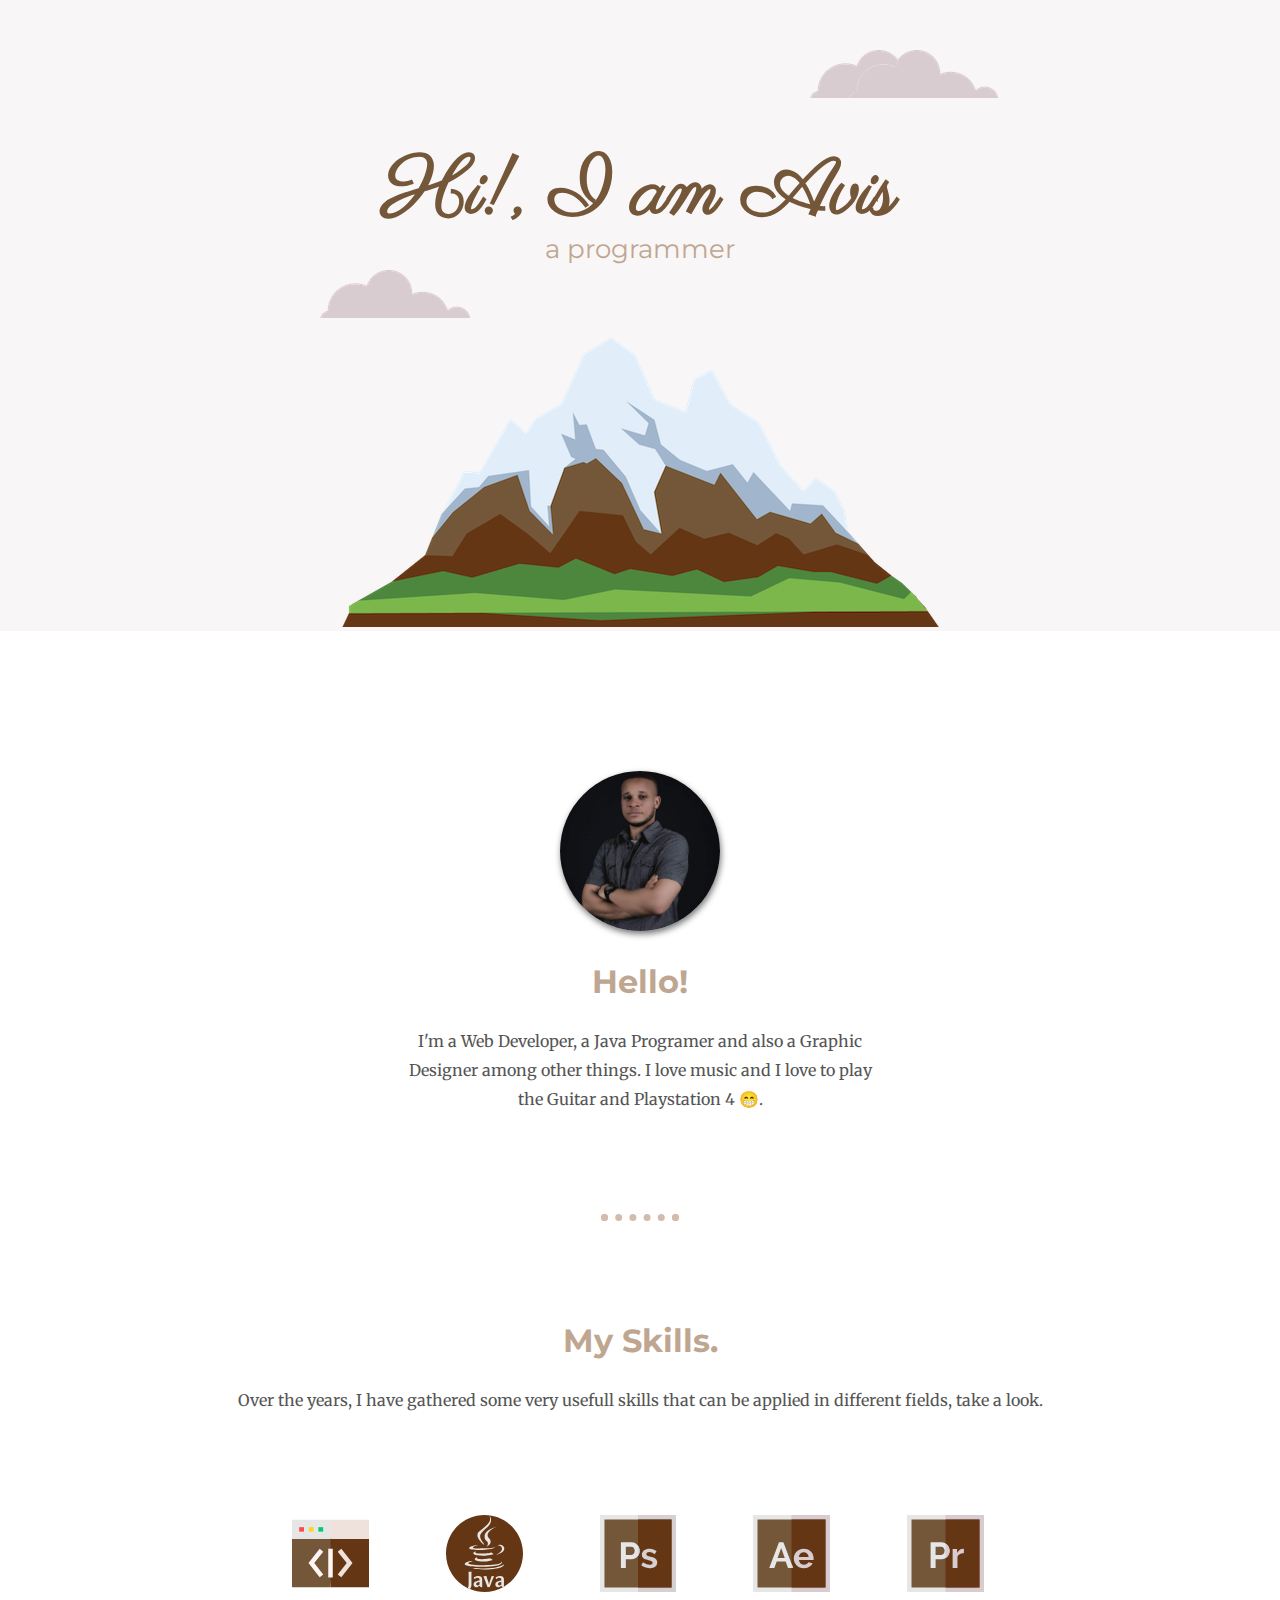
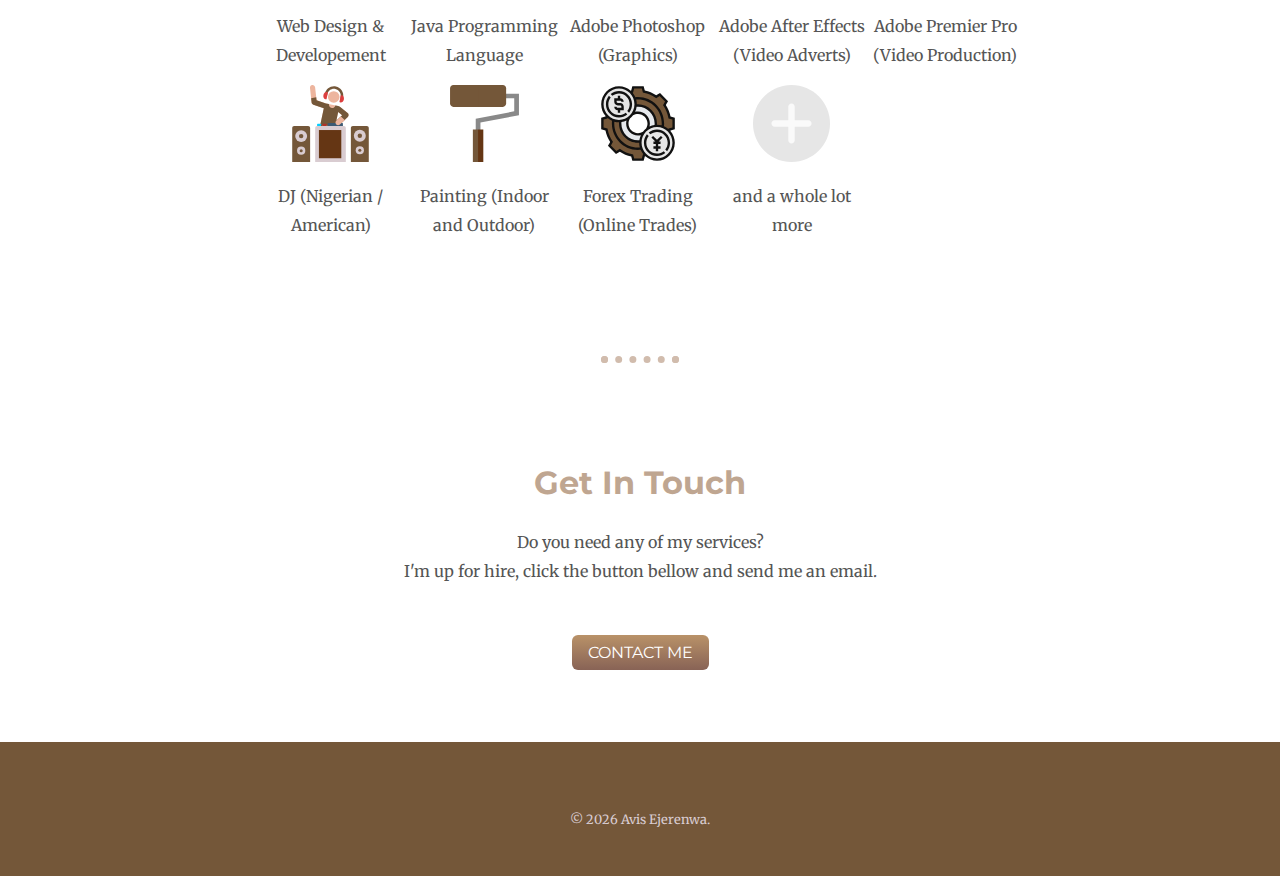
<file: index.html>
<!DOCTYPE html>
<html lang="en" dir="ltr">

<head>
  <meta charset="utf-8">
  <title>Avis Ejerenwa</title>
  <link rel="stylesheet" href="css/style.css">
  <link rel="icon" href="images/avis-icon.jpg">
  <link href="https://cdn.jsdelivr.net/npm/bootstrap@5.0.0-beta1/dist/css/bootstrap.min.css" rel="stylesheet" integrity="sha384-giJF6kkoqNQ00vy+HMDP7azOuL0xtbfIcaT9wjKHr8RbDVddVHyTfAAsrekwKmP1" crossorigin="anonymous">
  <link rel="stylesheet" href="https://fonts.googleapis.com/css?family=Merriweather|Montserrat|Parisienne&display=swap">
</head>

<body>
  <div class="top-container pt-5">
    <img class="top-cloud" src="images/cloud.png" alt="image of cloyd">
    <img class="top-cloud-2" src="images/cloud.png" alt="image of cloyd">
    <h1>Hi!, I am Avis</h1>
    <h2 class="tagline">a programmer</h2>
    <img class="bottom-cloud" src="images/cloud.png" alt="image of cloyd">
    <img src="images/mountain.png" class="mb-5" alt="image of mountain">
  </div>


  <div class="middle-container">
    <div class="profile">
      <img class="profile-img" src="images/avis.jpg" alt="photo of avis">
      <h2>Hello!</h2>
      <p>
        I'm a Web Developer, a Java Programer and also a Graphic
        Designer among other things. I love music and I love to play the
        Guitar and Playstation 4 😁.
      </p>
    </div>
    <hr class="dotted-hr">
    <div class="skills">
      <h2>My Skills.</h2>
      <p>
        Over the years, I have gathered some very usefull skills that can be applied
        in different fields, take a look.
      </p>

      <div class="skill-row">
        <div class="skill-col">
          <img class="" src="images/icon/code.svg" alt="Web">
          <p>Web Design & Developement</p>
        </div>
        <div class="skill-col">
          <img class="" src="images/icon/java.svg" alt="Java">
          <p>Java Programming Language</p>
        </div>
        <div class="skill-col">
          <img class="" src="images/icon/photoshop.svg" alt="Photoshop">
          <p>Adobe Photoshop (Graphics)</p>
        </div>

        <div class="skill-col">
          <img class="" src="images/icon/format.svg" alt="After Effects">
          <p>Adobe  After Effects (Video Adverts)</p>
        </div>
        <div class="skill-col">
          <img class="" src="images/icon/premier.svg" alt="Premier">
          <p>Adobe Premier Pro (Video Production)</p>
        </div>
        <div class="skill-col">
          <img class="" src="images/icon/dj.svg" alt="DJ">
          <p>DJ (Nigerian / American) </p>
        </div>
        <div class="skill-col">
          <img class="" src="images/icon/paint-roller.svg" alt="Paint-Roller">
          <p>Painting (Indoor and Outdoor)</p>
        </div>
        <div class="skill-col">
          <img class="" src="images/icon/forex.svg" alt="Forex">
          <p>Forex Trading (Online Trades)</p>
        </div>
        <div class="skill-col">
          <img class="" src="images/icon/plus-feint.svg" alt="more">
          <p>and a whole lot more</p>
        </div>
      </div>
    </div>
    <hr class="dotted-hr">
    <div class="contact-me">
      <h2>Get In Touch</h2>
      <p>Do you need any of my services? <br /> I'm up for hire, click the button
        bellow and send me an email.</p>
        <br /><br>
      <a class="btn" href="mailto:ejerenwaavis@gmail.com">CONTACT ME</a>
    </div>
  </div>

<br><br>
  <div class="bottom-container">
<!--     <a class="footer-link" href="https://www.linkedin.com/">LinkedIn</a> -->
<!--     <a class="footer-link" href="https://twitter.com/">Twitter</a> -->
<!--     <a class="footer-link" href="https://www.appbrewery.co/">Website</a> -->
    <p>© <script type="text/javascript"> document.write(new Date().getFullYear()) </script> Avis Ejerenwa.</p>
  </div>


</body>

</html>
</file>
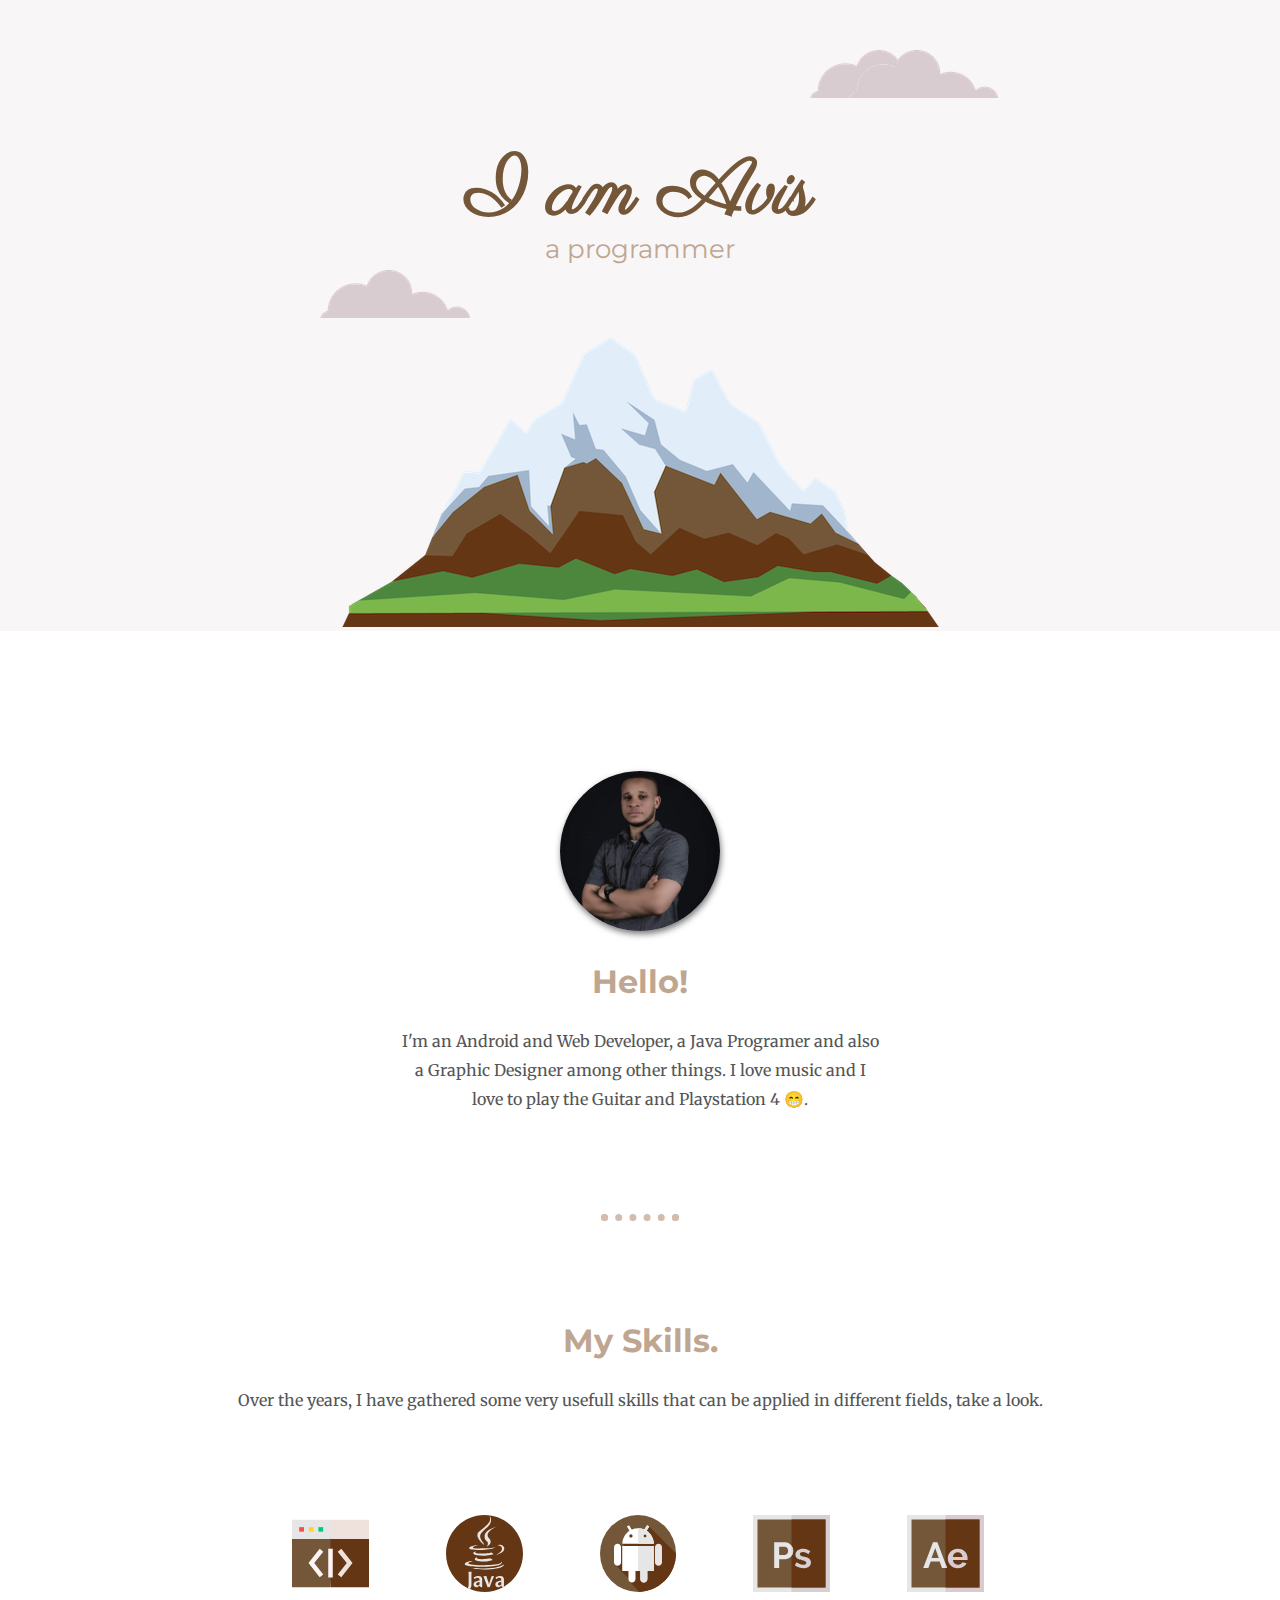
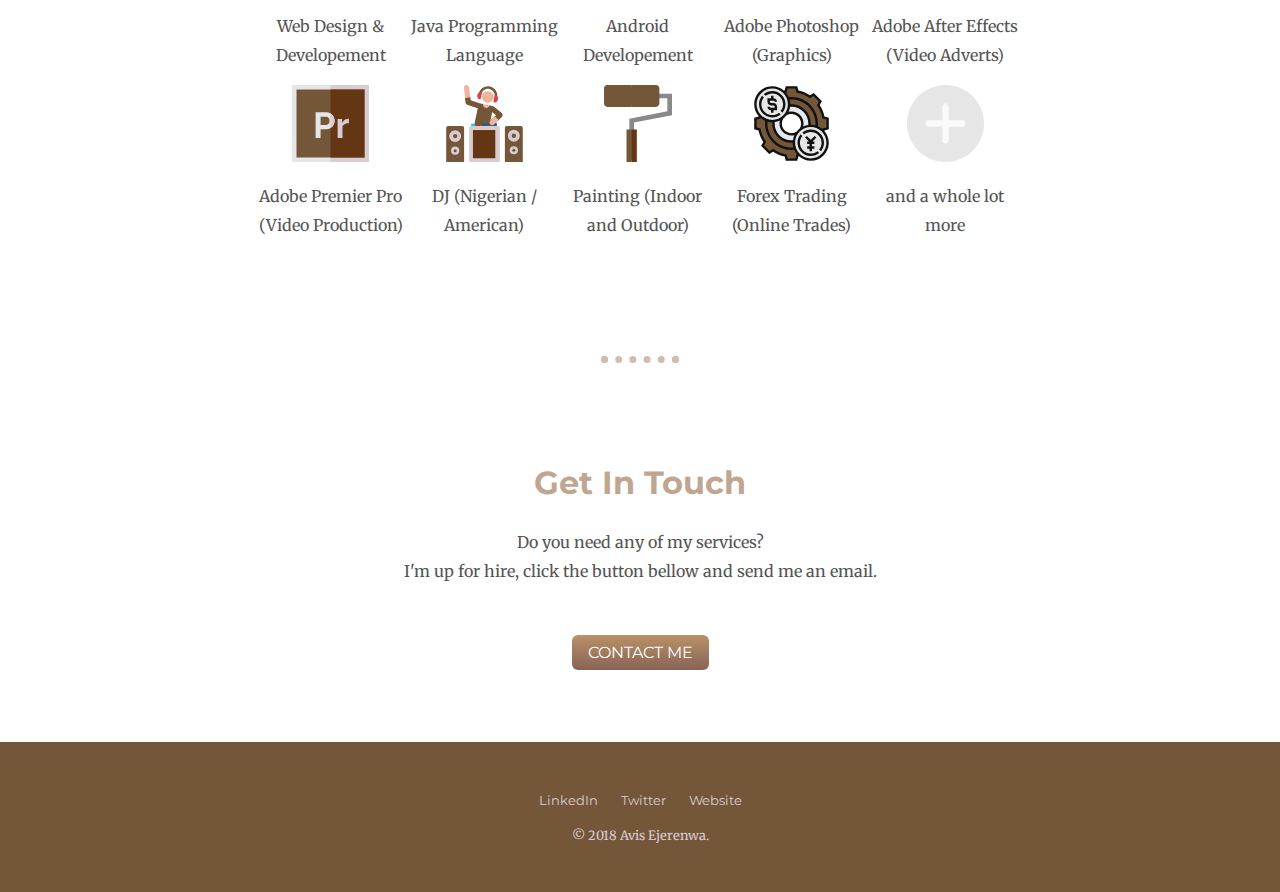
<file: CSS - My Site/index.html>
<!DOCTYPE html>
<html lang="en" dir="ltr">

<head>
  <meta charset="utf-8">
  <title>Avis Ejerenwa</title>
  <link rel="stylesheet" href="css/style.css">
  <link rel="icon" href="images/avis-icon.jpg">
  <link rel="stylesheet" href="https://fonts.googleapis.com/css?family=Merriweather|Montserrat|Parisienne&display=swap">
</head>

<body>
  <div class="top-container">
    <img class="top-cloud" src="images/cloud.png" alt="image of cloyd">
    <img class="top-cloud-2" src="images/cloud.png" alt="image of cloyd">
    <h1>I am Avis</h1>
    <h2 class="tagline">a programmer</h2>
    <img class="bottom-cloud" src="images/cloud.png" alt="image of cloyd">
    <img src="images/mountain.png" alt="image of mountain">
  </div>


  <div class="middle-container">
    <div class="profile">
      <img class="profile-img" src="images/avis.jpg" alt="photo of avis">
      <h2>Hello!</h2>
      <p>
        I'm an Android and Web Developer, a Java Programer and also a Graphic
        Designer among other things. I love music and I love to play the
        Guitar and Playstation 4 😁.
      </p>
    </div>
    <hr class="dotted-hr">
    <div class="skills">
      <h2>My Skills.</h2>
      <p>
        Over the years, I have gathered some very usefull skills that can be applied
        in different fields, take a look.
      </p>

      <div class="skill-row">
        <div class="skill-col">
          <img class="" src="images/icon/code.svg" alt="Web">
          <p>Web Design & Developement</p>
        </div>
        <div class="skill-col">
          <img class="" src="images/icon/java.svg" alt="Java">
          <p>Java Programming Language</p>
        </div>
        <div class="skill-col">
          <img class="" src="images/icon/android.svg" alt="Android">
          <p>Android Developement</p>
        </div>
        <div class="skill-col">
          <img class="" src="images/icon/photoshop.svg" alt="Photoshop">
          <p>Adobe Photoshop (Graphics)</p>
        </div>

        <div class="skill-col">
          <img class="" src="images/icon/format.svg" alt="After Effects">
          <p>Adobe  After Effects (Video Adverts)</p>
        </div>
        <div class="skill-col">
          <img class="" src="images/icon/premier.svg" alt="Premier">
          <p>Adobe Premier Pro (Video Production)</p>
        </div>
        <div class="skill-col">
          <img class="" src="images/icon/dj.svg" alt="DJ">
          <p>DJ (Nigerian / American) </p>
        </div>
        <div class="skill-col">
          <img class="" src="images/icon/paint-roller.svg" alt="Paint-Roller">
          <p>Painting (Indoor and Outdoor)</p>
        </div>
        <div class="skill-col">
          <img class="" src="images/icon/forex.svg" alt="Forex">
          <p>Forex Trading (Online Trades)</p>
        </div>
        <div class="skill-col">
          <img class="" src="images/icon/plus-feint.svg" alt="more">
          <p>and a whole lot more</p>
        </div>
      </div>
    </div>
    <hr class="dotted-hr">
    <div class="contact-me">
      <h2>Get In Touch</h2>
      <p>Do you need any of my services? <br /> I'm up for hire, click the button
        bellow and send me an email.</p>
        <br /><br>
      <a class="btn" href="mailto:ejerenwaavis@gmail.com">CONTACT ME</a>
    </div>
  </div>

<br><br>
  <div class="bottom-container">
    <a class="footer-link" href="https://www.linkedin.com/">LinkedIn</a>
    <a class="footer-link" href="https://twitter.com/">Twitter</a>
    <a class="footer-link" href="https://www.appbrewery.co/">Website</a>
    <p>© 2018 Avis Ejerenwa.</p>
  </div>


</body>

</html>
</file>
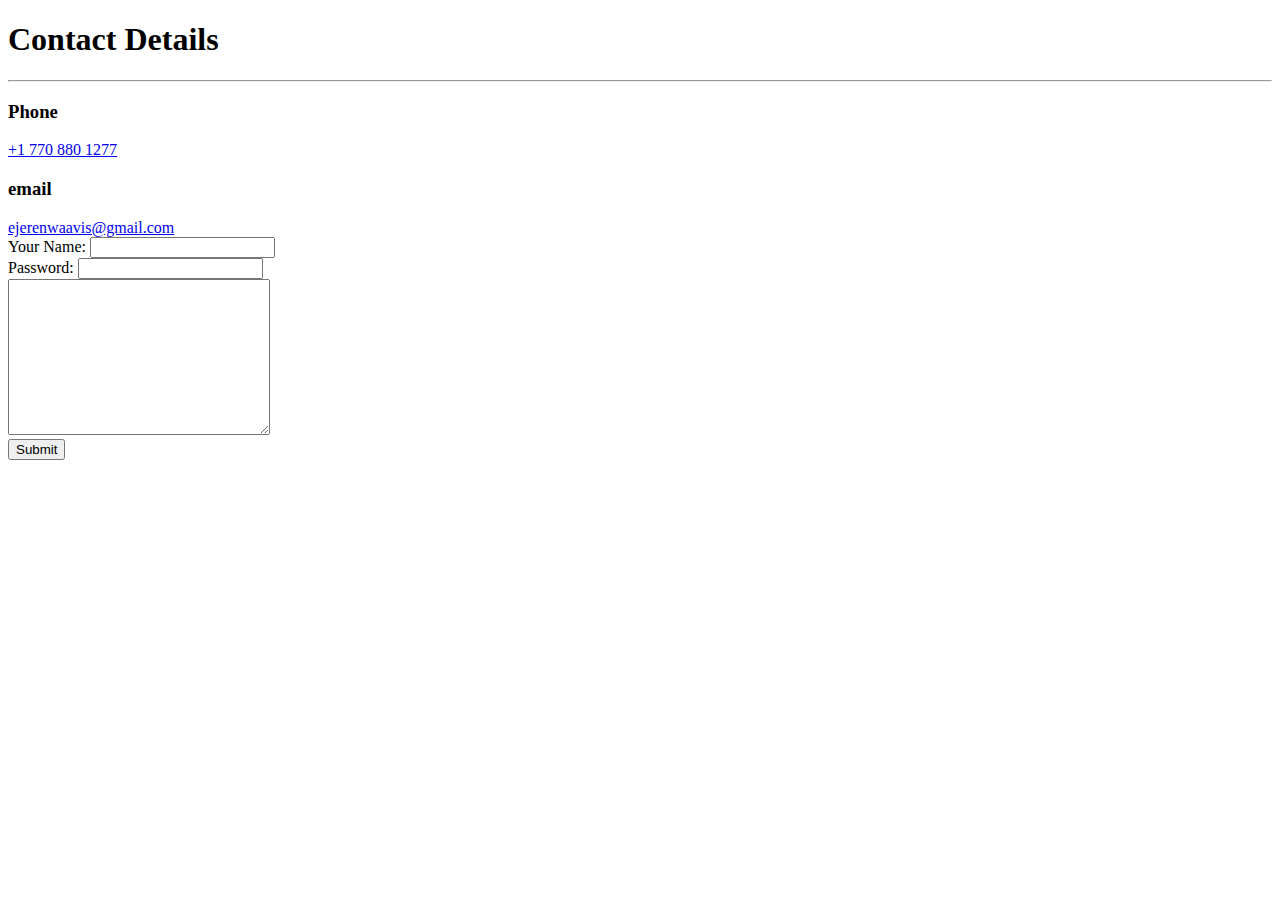
<file: contact.html>
<!DOCTYPE html>
<html lang="en" dir="ltr">

<head>
  <meta charset="utf-8">
  <title></title>
</head>

<body>
  <h1>Contact Details</h1>
  <hr>
  <h3>Phone</h3>
  <a href="tel:+17708801277">+1 770 880 1277</a>

  <h3>email</h3>
  <a href="mailto:ejerenwaavis@gmail.com">ejerenwaavis@gmail.com</a>

  <br>
  <form class="" action="mailto:ejerenwaavis@gmail.com" method="post">
    <label for="">Your Name: </label>
    <input type="text" name="name"> <br>
    <label for="">Password: </label>
    <input type="text" name="password"> <br>
    <textarea name="message" rows="10" cols="30"></textarea><br>
    <input type="submit" name="" >

  </form>
</body>

</html>
</file>
<file: css/style.css>
body {
  margin: 0;
  text-align: center;
  font-family: 'Merriweather', serif;
  color: #555;
  /* font-family: 'Montserrat', sans-serif; */
}


a{
  color: #653614;
  font-family: 'Montserrat', sans-serif;
  text-decoration: none;
}
h1 {
  margin: 20px auto 0 auto;
  font-size: 5em;
  font-family: 'Parisienne', cursive;
  color: #745739;
}

h2 {
  color: #bfa691;
  font-family: 'Montserrat', sans-serif;
  font-size: 2em;
}

h3 {
  color: #886356;
  font-family: 'Montserrat', sans-serif;
}

h4 {
  color: #886356;
  font-size: 0.7rem;
  font-family: 'Montserrat', sans-serif;
}

p {
  line-height: 1.8rem;
}

.dotted-hr {
    border-width: 7px;
    border-style: dotted;
    border-color: #d1bcad;
    border-top: 0;
    width: 5%;
    margin: 100px auto;
}


.top-container {
  background-color: #f9f6f7;
  position: relative;
  padding-top: 120px;
}

.tagline {
  margin-top: 0;
  font-weight: normal;
  line-height: 0;
  font-size: 1.6em;

}

.top-cloud {
  position: absolute;
  right: 25%;
  top: 50px;
}
.top-cloud-2 {
  position: absolute;
  right: 22%;
  top: 50px;
}

.bottom-cloud {
  position: absolute;
  left: 25%;
}



.profile {
  width: 50%;
  margin: 140px auto 70px auto;
}
.profile > p {
  width: 75%;
  margin: 0 auto;
}

.profile-img {
  border-radius: 50%;
  box-shadow: #777 1px 3px 6px;
  width: 25%;
}


.skill-row {
  width: 60%;
  margin: 100px auto;
  text-align: left;
}

.skill-col > img {
  width: 50%;
}

.skill-col {
  text-align: center;
  width: 20%;
  display: inline-block;
  margin: 0 -2px;
}

.left-float {
  float: left;
  margin-right: 30px;
}
.right-float {
  float: right;
  margin-left: 30px;
}

.btn {
  background: linear-gradient(#b99268, #886356);
  padding: 8px 16px;
  border-radius: 6px;
  color: #fff;
  transition: 8;

}

.btn:hover {
  background: #b99268 ;
  padding: 8px 16px;
  /* border: solid 1px; */
  /* border-radius: 6px; */
  /* border-color: #886356; */
  /* color: #886356; */
  transition: 8;
}

.bottom-container{
  color: #d9ccd1;
  background-color: #745739;
  font-size: 0.8rem;
  margin-top: 40px;
  padding-top: 50px;
  padding-bottom: 30px;
  width: 100%;
}

.bottom-container > a {
  color: #d9ccd1;
  margin: auto 10px auto;
}

.bottom-container > a:hover {
  color: #fff;
}
</file>
<file: CSS - My Site/css/style.css>
body {
  margin: 0;
  text-align: center;
  font-family: 'Merriweather', serif;
  color: #555;
  /* font-family: 'Montserrat', sans-serif; */
}


a{
  color: #653614;
  font-family: 'Montserrat', sans-serif;
  text-decoration: none;
}
h1 {
  margin: 20px auto 0 auto;
  font-size: 5em;
  font-family: 'Parisienne', cursive;
  color: #745739;
}

h2 {
  color: #bfa691;
  font-family: 'Montserrat', sans-serif;
  font-size: 2em;
}

h3 {
  color: #886356;
  font-family: 'Montserrat', sans-serif;
}

h4 {
  color: #886356;
  font-size: 0.7rem;
  font-family: 'Montserrat', sans-serif;
}

p {
  line-height: 1.8rem;
}

.dotted-hr {
    border-width: 7px;
    border-style: dotted;
    border-color: #d1bcad;
    border-top: 0;
    width: 5%;
    margin: 100px auto;
}


.top-container {
  background-color: #f9f6f7;
  position: relative;
  padding-top: 120px;
}

.tagline {
  margin-top: 0;
  font-weight: normal;
  line-height: 0;
  font-size: 1.6em;

}

.top-cloud {
  position: absolute;
  right: 25%;
  top: 50px;
}
.top-cloud-2 {
  position: absolute;
  right: 22%;
  top: 50px;
}

.bottom-cloud {
  position: absolute;
  left: 25%;
}



.profile {
  width: 50%;
  margin: 140px auto 70px auto;
}
.profile > p {
  width: 75%;
  margin: 0 auto;
}

.profile-img {
  border-radius: 50%;
  box-shadow: #777 1px 3px 6px;
  width: 25%;
}


.skill-row {
  width: 60%;
  margin: 100px auto;
  text-align: left;
}

.skill-col > img {
  width: 50%;
}

.skill-col {
  text-align: center;
  width: 20%;
  display: inline-block;
  margin: 0 -2px;
}

.left-float {
  float: left;
  margin-right: 30px;
}
.right-float {
  float: right;
  margin-left: 30px;
}

.btn {
  background: linear-gradient(#b99268, #886356);
  padding: 8px 16px;
  border-radius: 6px;
  color: #fff;
  transition: 8;

}

.btn:hover {
  background: #b99268 ;
  padding: 8px 16px;
  /* border: solid 1px; */
  /* border-radius: 6px; */
  /* border-color: #886356; */
  /* color: #886356; */
  transition: 8;
}

.bottom-container{
  color: #d9ccd1;
  background-color: #745739;
  font-size: 0.8rem;
  margin-top: 40px;
  padding-top: 50px;
  padding-bottom: 30px;
  width: 100%;
}

.bottom-container > a {
  color: #d9ccd1;
  margin: auto 10px auto;
}

.bottom-container > a:hover {
  color: #fff;
}
</file>
